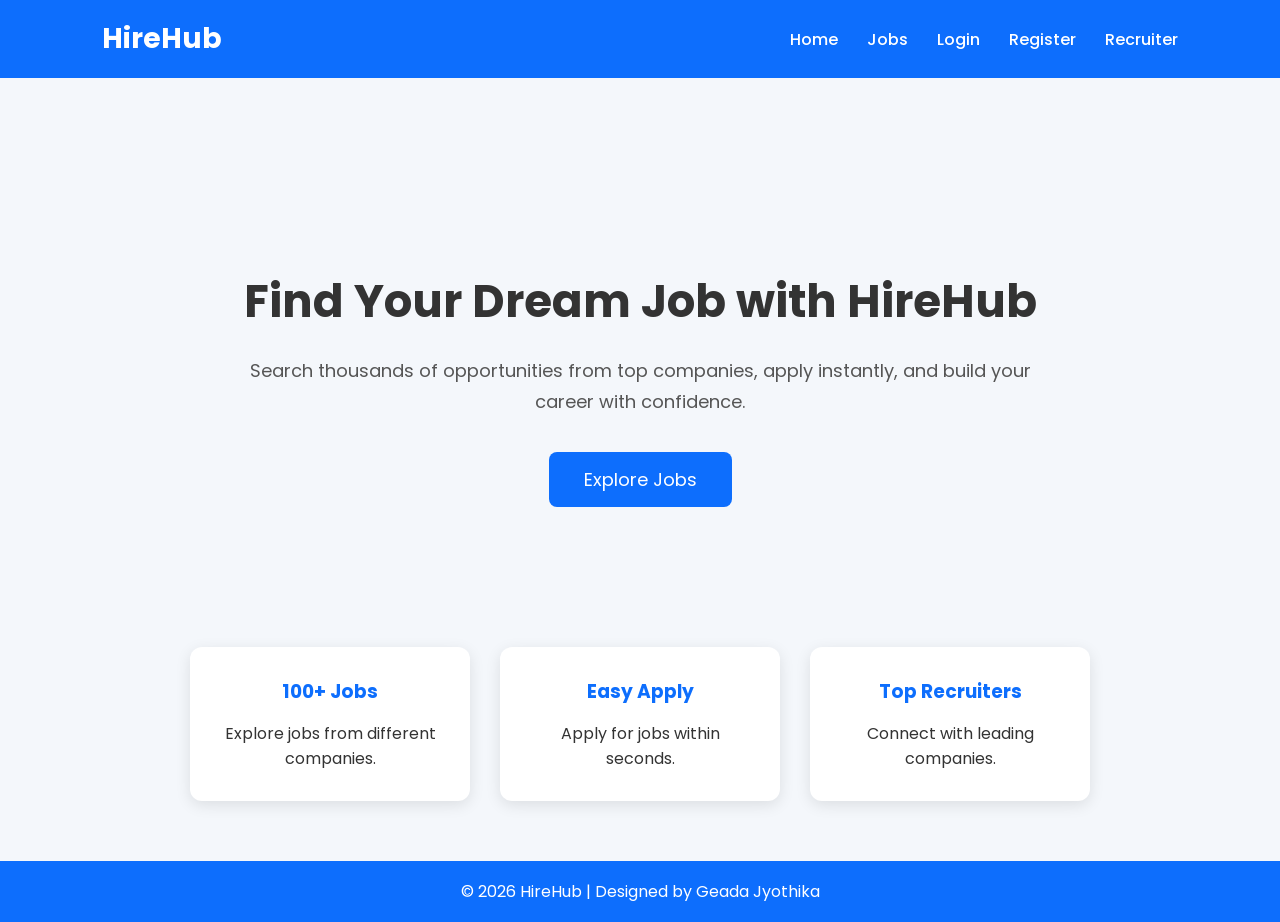
<file: index.html>
<!DOCTYPE html>
<html lang="en">
<head>
    <meta charset="UTF-8">
    <meta name="viewport" content="width=device-width, initial-scale=1.0">
    <title>HireHub | Job Portal</title>

    <link rel="stylesheet" href="css/style.css">

    <link rel="preconnect" href="https://fonts.googleapis.com">
    <link href="https://fonts.googleapis.com/css2?family=Poppins:wght@300;400;500;600;700&display=swap" rel="stylesheet">
</head>

<body>

<nav>
    <h1>HireHub</h1>

    <div class="nav-links">
        <a href="index.html">Home</a>
        <a href="jobs.html">Jobs</a>
        <a href="login.html">Login</a>
        <a href="register.html">Register</a>
        <a href="recruiter.html">Recruiter</a>
    </div>
</nav>

<section class="hero">

    <h2>Find Your Dream Job with HireHub</h2>

    <p>
        Search thousands of opportunities from top companies,
        apply instantly, and build your career with confidence.
    </p>

    <button onclick="location.href='jobs.html'">
        Explore Jobs
    </button>

</section>

<section class="features">

    <div class="card">
        <h3>100+ Jobs</h3>
        <p>Explore jobs from different companies.</p>
    </div>

    <div class="card">
        <h3>Easy Apply</h3>
        <p>Apply for jobs within seconds.</p>
    </div>

    <div class="card">
        <h3>Top Recruiters</h3>
        <p>Connect with leading companies.</p>
    </div>

</section>

<footer>

    <p>© 2026 HireHub | Designed by Geada Jyothika</p>

</footer>

<script src="js/script.js"></script>

</body>
</html>
</file>
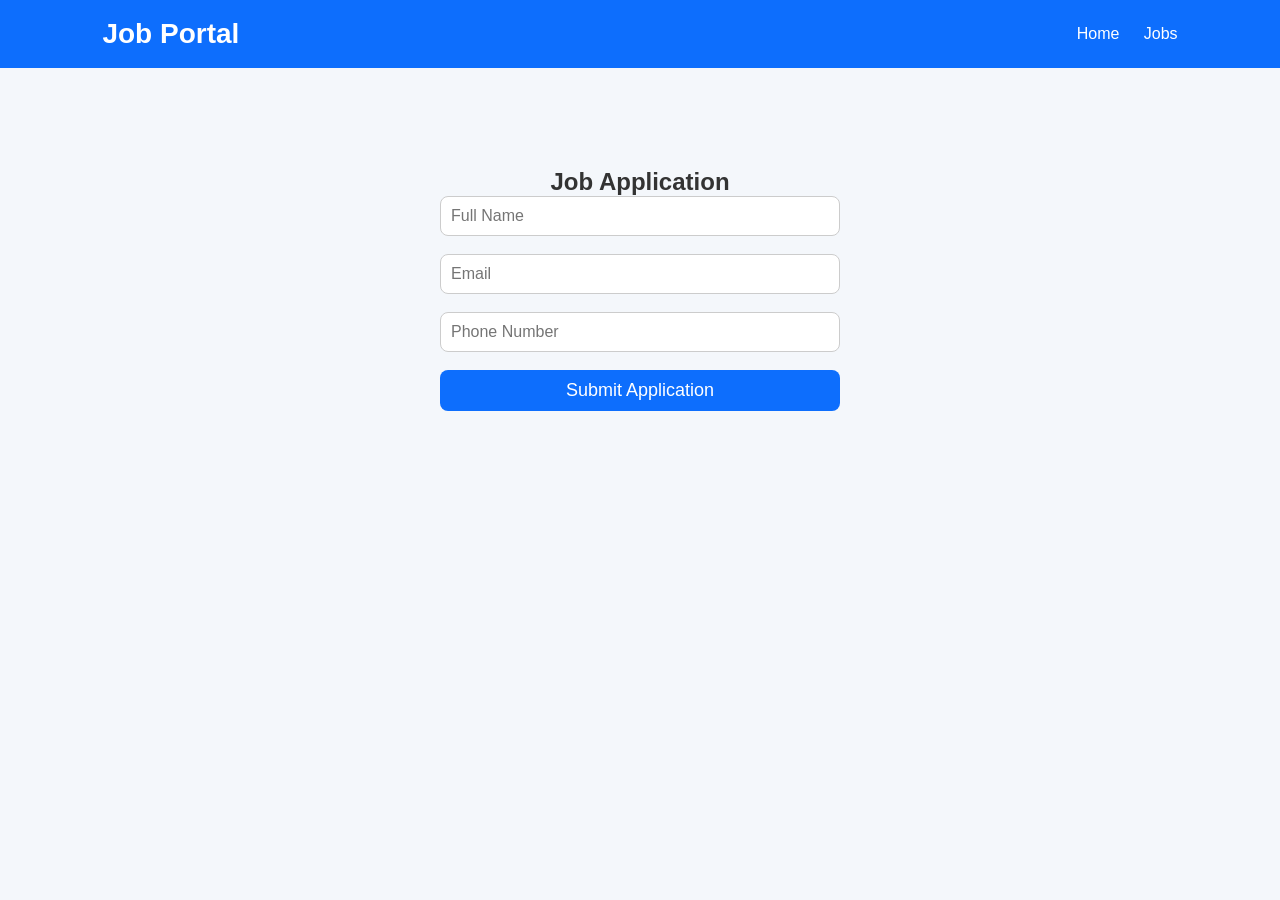
<file: apply.html>
<!DOCTYPE html>
<html lang="en">
<head>
    <meta charset="UTF-8">
    <meta name="viewport" content="width=device-width, initial-scale=1.0">
    <title>Apply Job</title>
    <link rel="stylesheet" href="css/style.css">
</head>
<body>

    <nav>
        <h1>Job Portal</h1>

        <div>
            <a href="index.html">Home</a>
            <a href="jobs.html">Jobs</a>
        </div>
    </nav>

    <div class="form-container">

        <h2>Job Application</h2>

        <form>

           <input type="text" id="name" placeholder="Full Name"><br><br>

<input type="email" id="email" placeholder="Email"><br><br>

<input type="tel" id="phone" placeholder="Phone Number"><br><br>

<button type="button" onclick="submitApplication()">
    Submit Application
</button>
        </form>

    </div>
<script src="js/script.js"></script>
</body>
</html>
</file>
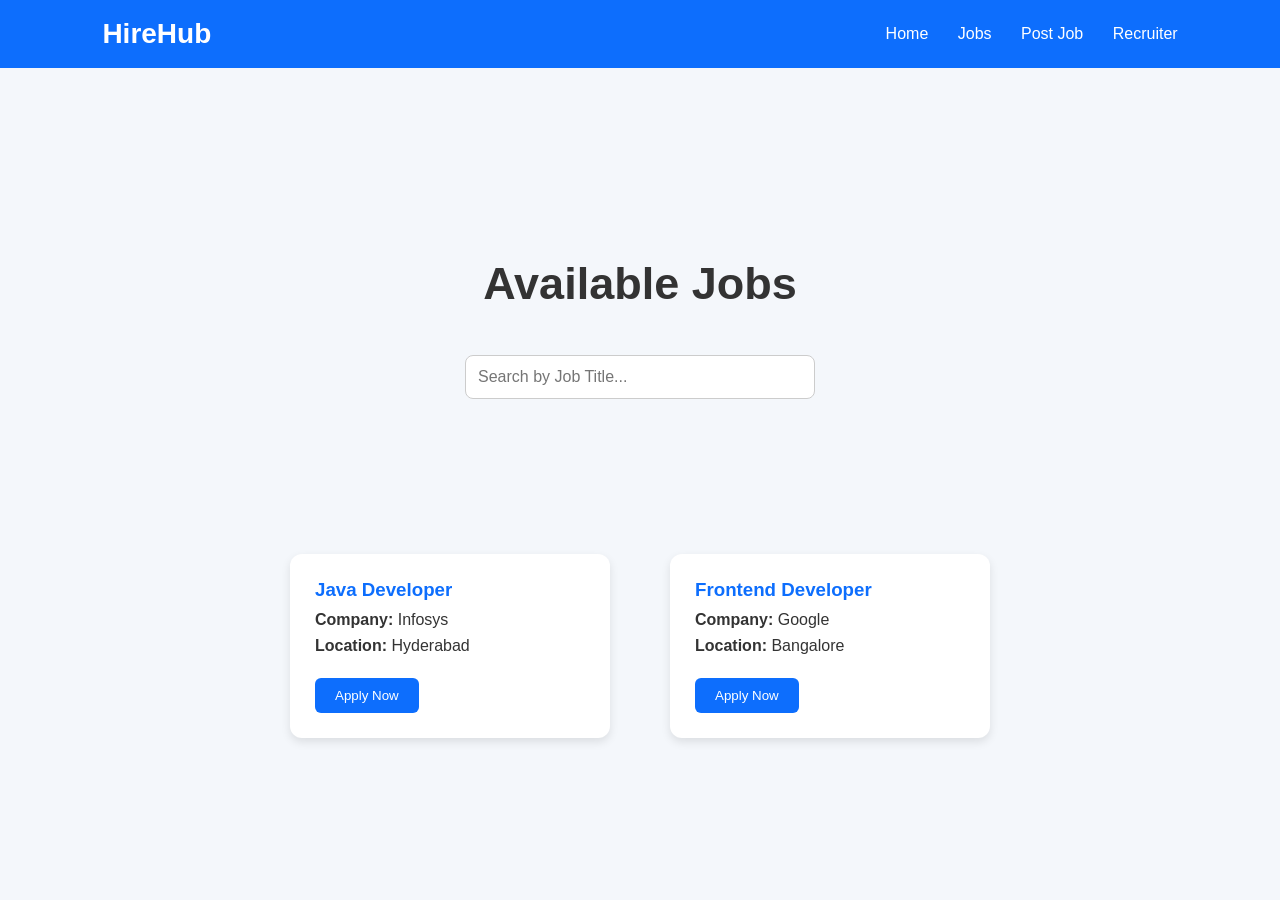
<file: jobs.html>
<!DOCTYPE html>
<html lang="en">
<head>
    <meta charset="UTF-8">
    <meta name="viewport" content="width=device-width, initial-scale=1.0">
    <title>HireHub | Jobs</title>
    <link rel="stylesheet" href="css/style.css">
</head>
<body>

<nav>
    <h1>HireHub</h1>
    <div class="nav-links">
        <a href="index.html">Home</a>
        <a href="jobs.html">Jobs</a>
        <a href="postjob.html">Post Job</a>
        <a href="recruiter.html">Recruiter</a>
    </div>
</nav>

<section class="hero">
    <h2>Available Jobs</h2>

    <input
        type="text"
        id="search"
        placeholder="Search by Job Title..."
        onkeyup="searchJobs()">

</section>

<div id="jobContainer" class="features"></div>

<script src="js/script.js"></script>

</body>
</html>
</file>
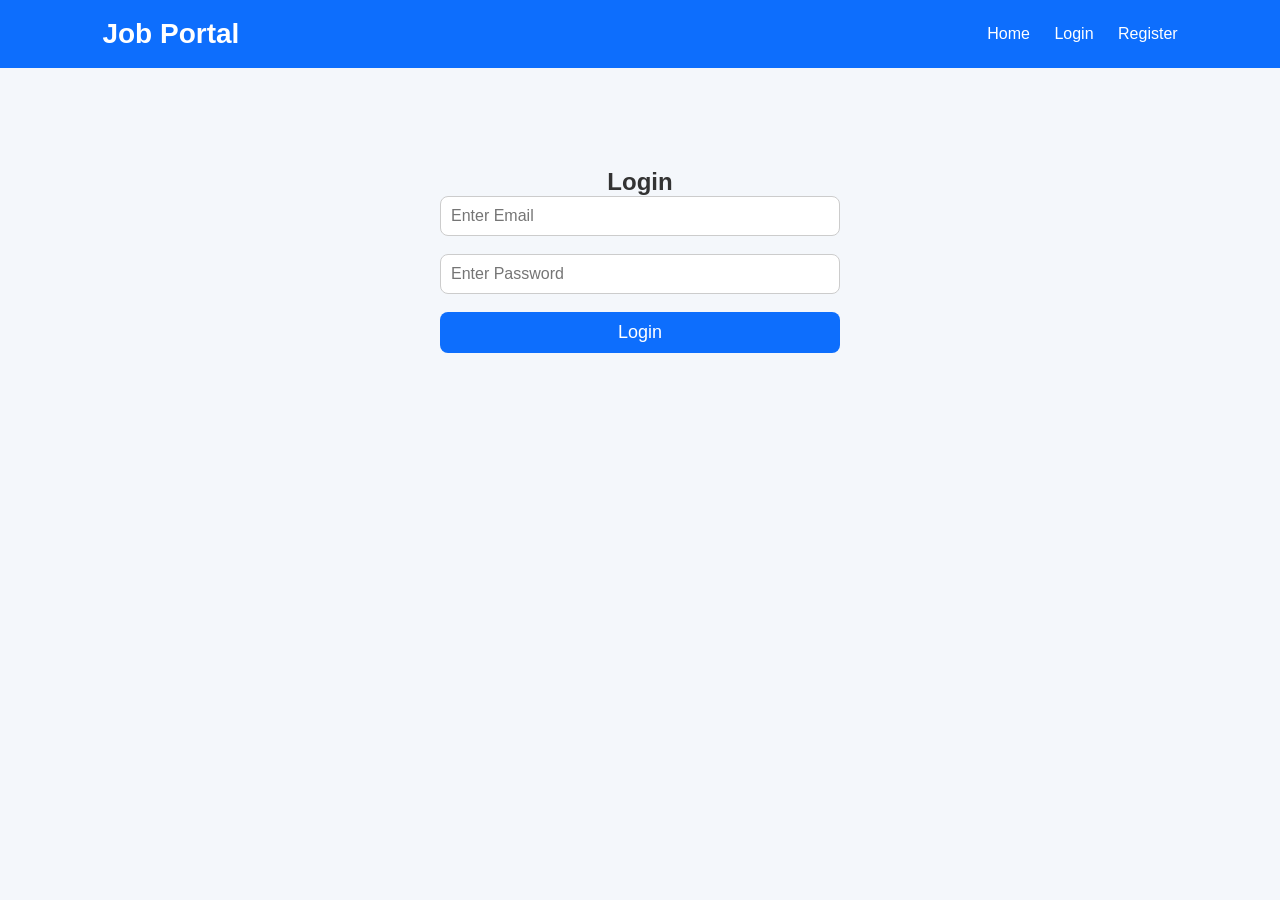
<file: login.html>
<!DOCTYPE html>
<html lang="en">
<head>
    <meta charset="UTF-8">
    <meta name="viewport" content="width=device-width, initial-scale=1.0">
    <title>Login</title>
    <link rel="stylesheet" href="css/style.css">
</head>
<body>
      <nav>
    <h1>Job Portal</h1>

    <div>
        <a href="index.html">Home</a>
        <a href="login.html">Login</a>
        <a href="register.html">Register</a>
    </div>
</nav>
    <div class="form-container">
        <h2>Login</h2>

        <form>
            <input type="email" placeholder="Enter Email"><br><br>

            <input type="password" placeholder="Enter Password"><br><br>

            <button type="submit">Login</button>
        </form>

    </div>

</body>
</html>
</file>
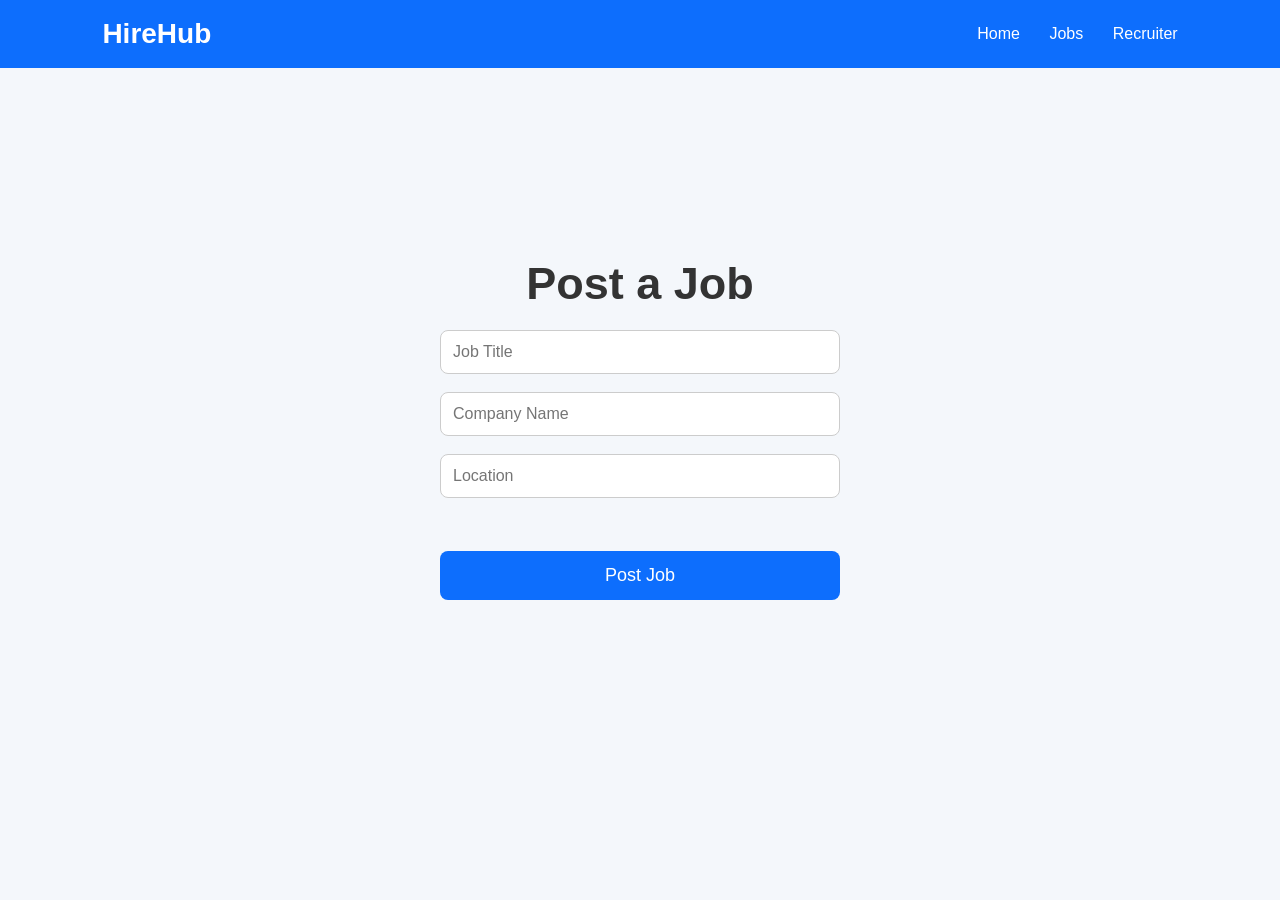
<file: postjob.html>
<!DOCTYPE html>
<html lang="en">
<head>
<meta charset="UTF-8">
<meta name="viewport" content="width=device-width, initial-scale=1.0">
<title>Post Job</title>

<link rel="stylesheet" href="css/style.css">
</head>
<body>

<nav>
<h1>HireHub</h1>

<div class="nav-links">
<a href="index.html">Home</a>
<a href="jobs.html">Jobs</a>
<a href="recruiter.html">Recruiter</a>
</div>

</nav>

<section class="hero">

<h2>Post a Job</h2>

<form id="jobForm">

<input type="text" id="title" placeholder="Job Title" required><br><br>

<input type="text" id="company" placeholder="Company Name" required><br><br>

<input type="text" id="location" placeholder="Location" required><br><br>

<button type="submit">Post Job</button>

</form>

</section>

<script src="js/script.js"></script>

</body>
</html>
</file>
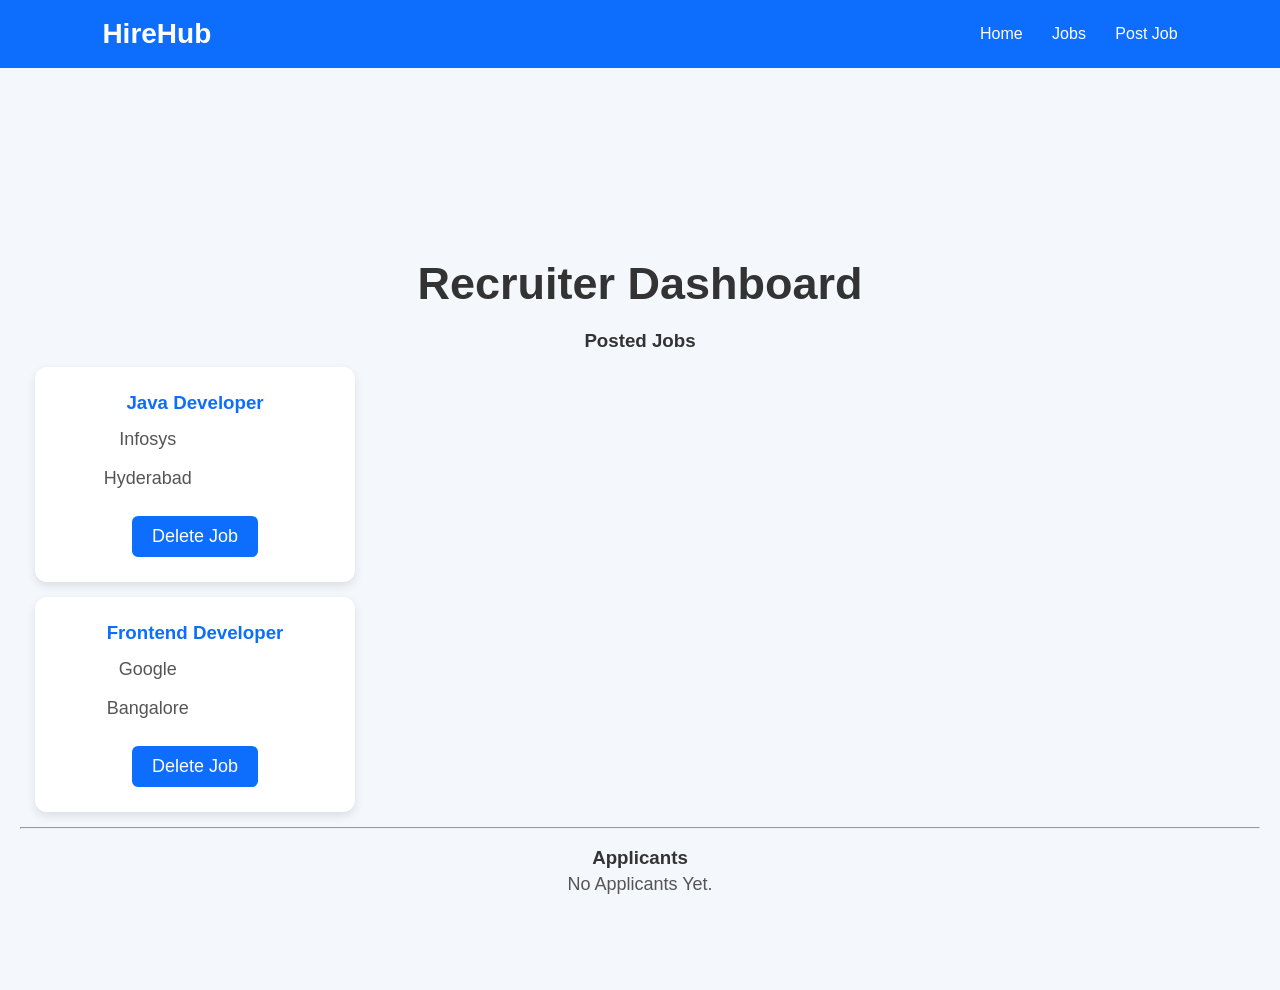
<file: recruiter.html>
<!DOCTYPE html>
<html lang="en">
<head>
<meta charset="UTF-8">
<meta name="viewport" content="width=device-width, initial-scale=1.0">
<title>Recruiter Dashboard</title>
<link rel="stylesheet" href="css/style.css">
</head>

<body>

<nav>
<h1>HireHub</h1>

<div class="nav-links">
<a href="index.html">Home</a>
<a href="jobs.html">Jobs</a>
<a href="postjob.html">Post Job</a>
</div>

</nav>

<section class="hero">

<h2>Recruiter Dashboard</h2>

<h3>Posted Jobs</h3>

<div id="dashboardJobs"></div>

<hr><br>

<h3>Applicants</h3>

<div id="applicantList"></div>

</section>

<script src="js/script.js"></script>

</body>
</html>
</file>
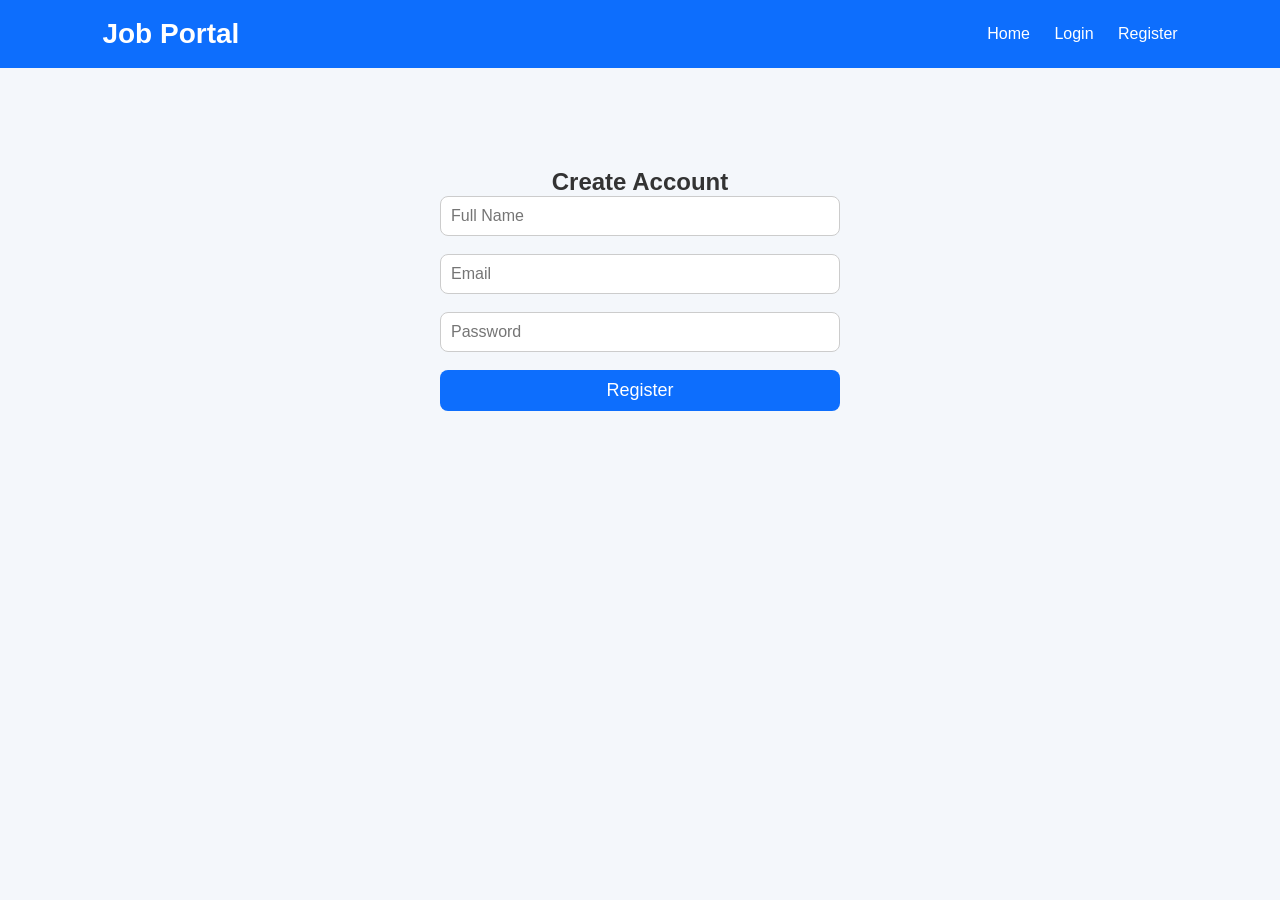
<file: register.html>
<!DOCTYPE html>
<html lang="en">
<head>
    <meta charset="UTF-8">
    <meta name="viewport" content="width=device-width, initial-scale=1.0">
    <title>Register</title>
    <link rel="stylesheet" href="css/style.css">
</head>
<body>
     <nav>
    <h1>Job Portal</h1>

    <div>
        <a href="index.html">Home</a>
        <a href="login.html">Login</a>
        <a href="register.html">Register</a>
    </div>
</nav>
    <div class="form-container">

        <h2>Create Account</h2>

        <form>

            <input type="text" placeholder="Full Name"><br><br>

            <input type="email" placeholder="Email"><br><br>

            <input type="password" placeholder="Password"><br><br>

            <button type="submit">Register</button>

        </form>

    </div>

</body>
</html>
</file>
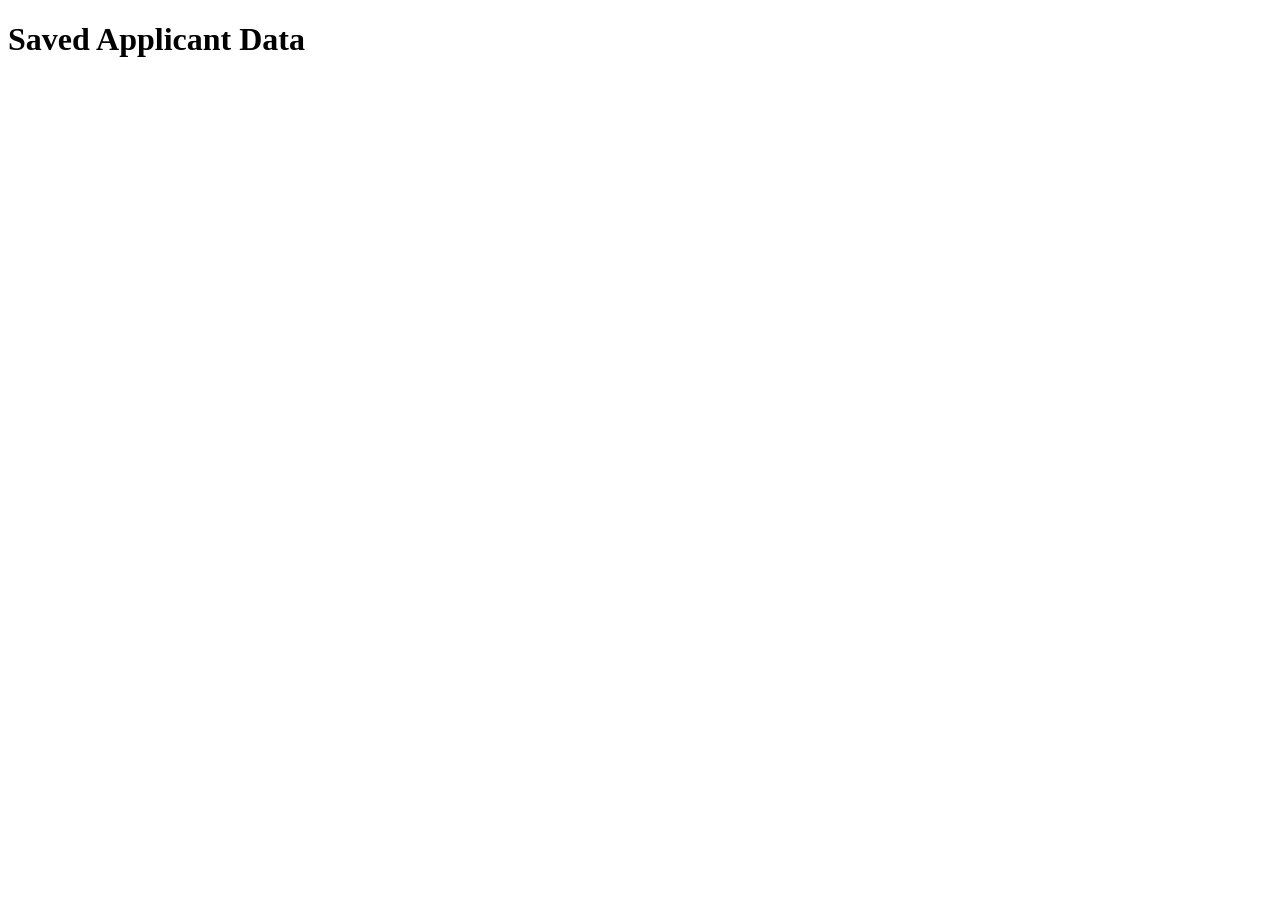
<file: test.html>
<!DOCTYPE html>
<html>
<body>

<h1>Saved Applicant Data</h1>

<p id="result"></p>

<script>
let applicant = JSON.parse(localStorage.getItem("applicant"));

document.getElementById("result").innerHTML =
"Name: " + applicant.name +
"<br>Email: " + applicant.email +
"<br>Phone: " + applicant.phone;
</script>

</body>
</html>
</file>
<file: css/style.css>
*{
    margin:0;
    padding:0;
    box-sizing:border-box;
}

body{
    font-family:Arial, sans-serif;
}

nav{
    display:flex;
    justify-content:space-between;
    align-items:center;
    padding:20px 50px;
    background-color:#1e3a8a;
}

nav h1{
    color:white;
}

nav a{
    color:white;
    text-decoration:none;
    margin-left:20px;
}

.hero{
    text-align:center;
    margin-top:100px;
}

.hero h2{
    font-size:40px;
    margin-bottom:20px;
}

.hero p{
    font-size:20px;
    margin-bottom:20px;
}

.hero button{
    padding:12px 25px;
    font-size:18px;
    cursor:pointer;
}
.form-container{
    width:400px;
    margin:100px auto;
    text-align:center;
}

.form-container input{
    width:100%;
    padding:10px;
}

.form-container button{
    padding:10px 20px;
}
.jobs-heading{
    text-align:center;
    margin-top:30px;
}

.job-card{
    width:60%;
    margin:20px auto;
    padding:20px;
    border-radius:10px;
    box-shadow:0px 2px 10px rgba(0,0,0,0.2);
}

.job-card h3{
    margin-bottom:10px;
}

.job-card p{
    margin-bottom:8px;
}

.job-card button{
    padding:10px 20px;
    cursor:pointer;
}
button{
    background-color:#1e3a8a;
    color:white;
    border:none;
    border-radius:5px;
    padding:10px 20px;
}

button:hover{
    cursor:pointer;
    opacity:0.9;
}
.btn{
    display:inline-block;
    background-color:#1e3a8a;
    color:white;
    text-decoration:none;
    padding:12px 25px;
    border-radius:5px;
}
/* ---------- Google Font ---------- */
*{
    margin:0;
    padding:0;
    box-sizing:border-box;
    font-family:'Poppins',sans-serif;
}

body{
    background:#f4f7fb;
    color:#333;
}

/* ---------- Navigation ---------- */

nav{
    background:#0d6efd;
    color:white;
    display:flex;
    justify-content:space-between;
    align-items:center;
    padding:18px 8%;
}

nav h1{
    font-size:28px;
}

.nav-links a{
    color:white;
    text-decoration:none;
    margin-left:25px;
    font-weight:500;
}

.nav-links a:hover{
    color:#ffd43b;
}

/* ---------- Hero ---------- */

.hero{
    text-align:center;
    padding:90px 20px;
}

.hero h2{
    font-size:45px;
    margin-bottom:20px;
}

.hero p{
    font-size:18px;
    width:65%;
    margin:auto;
    color:#555;
    line-height:1.7;
}

.hero button{
    margin-top:35px;
    padding:14px 35px;
    border:none;
    background:#0d6efd;
    color:white;
    border-radius:8px;
    font-size:18px;
    cursor:pointer;
}

.hero button:hover{
    background:#084298;
}

/* ---------- Features ---------- */

.features{
    display:flex;
    justify-content:center;
    gap:30px;
    flex-wrap:wrap;
    margin:50px;
}

.card{
    width:280px;
    background:white;
    padding:30px;
    border-radius:12px;
    box-shadow:0 4px 15px rgba(0,0,0,.1);
    text-align:center;
}

.card h3{
    color:#0d6efd;
    margin-bottom:15px;
}

/* ---------- Footer ---------- */

footer{
    margin-top:60px;
    background:#0d6efd;
    color:white;
    text-align:center;
    padding:18px;
}
#search{
    width:350px;
    padding:12px;
    margin-top:25px;
    border-radius:8px;
    border:1px solid #ccc;
    font-size:16px;
}

.job-card{
    width:320px;
    background:white;
    padding:25px;
    border-radius:12px;
    box-shadow:0 4px 10px rgba(0,0,0,.1);
    margin:15px;
}

.job-card h3{
    color:#0d6efd;
    margin-bottom:10px;
}

.job-card p{
    margin:8px 0;
}

.job-card button{
    margin-top:15px;
    padding:10px 20px;
    background:#0d6efd;
    color:white;
    border:none;
    border-radius:6px;
    cursor:pointer;
}

.job-card button:hover{
    background:#084298;
}
form{
    width:400px;
    margin:auto;
}

form input{
    width:100%;
    padding:12px;
    border:1px solid #ccc;
    border-radius:8px;
    font-size:16px;
}

form button{
    width:100%;
    padding:12px;
    background:#0d6efd;
    color:white;
    border:none;
    border-radius:8px;
    font-size:18px;
    cursor:pointer;
}

form button:hover{
    background:#084298;
}
</file>
